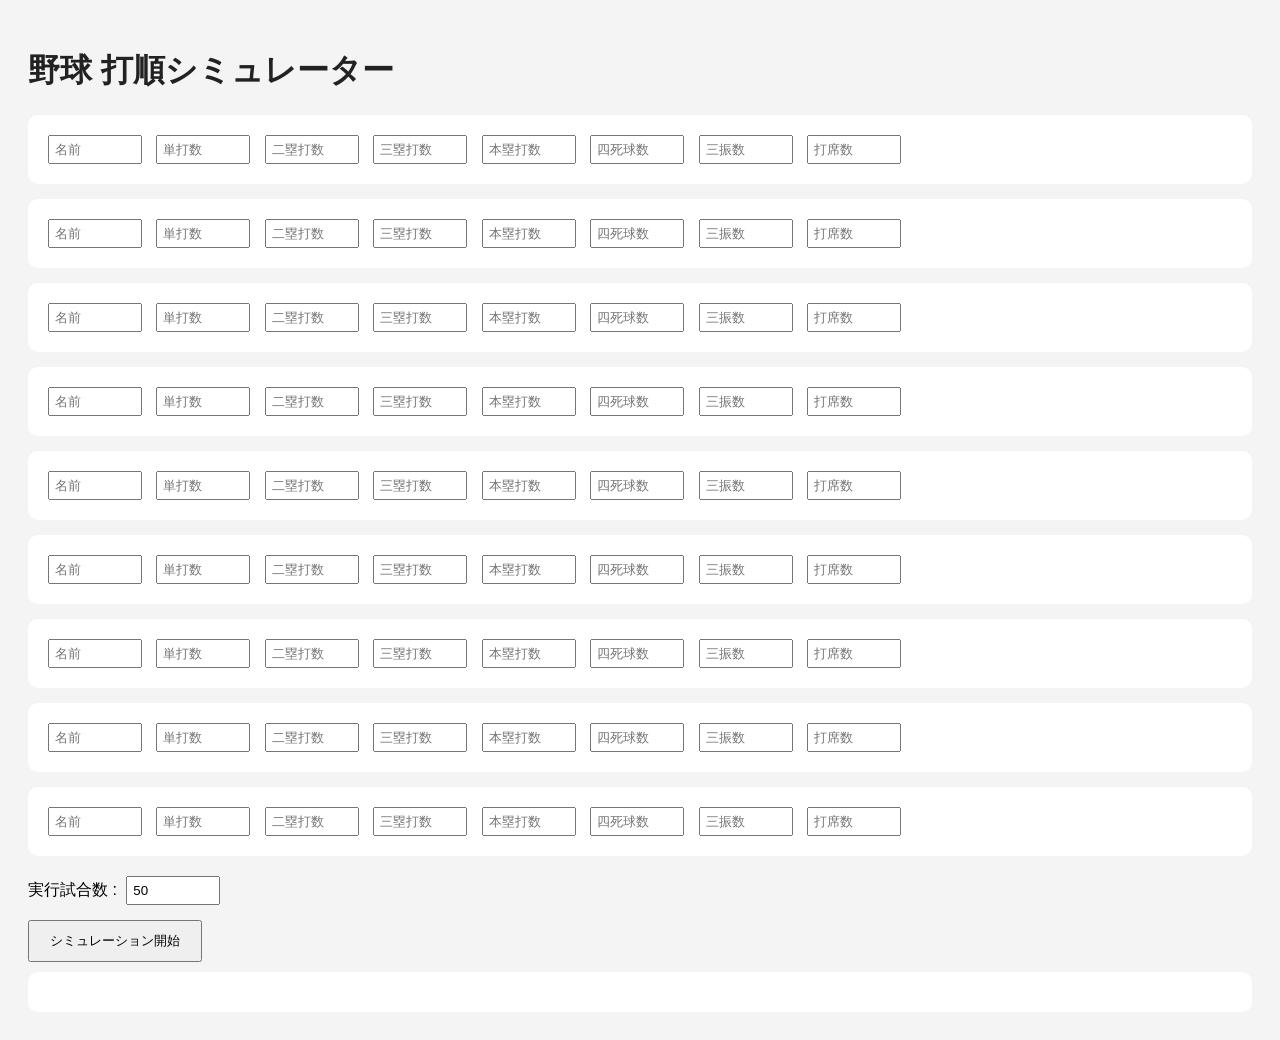
<file: index.html>
<!DOCTYPE html>
<html lang="ja">
<meta name="viewport" content="width=device-width,initial-scale=1.0">
<meta name="viewport" content="width=device-width, initial-scale=1.0">
<head>
<meta name="viewport" content="width=device-width, initial-scale=1.0">
<meta name="viewport" content="width=device-width, initial-scale=1.0">
    <meta charset="UTF-8">

    <meta name="viewport"
          content="width=device-width, initial-scale=1.0">

    <title>野球 打順シミュレーター</title>

    <link rel="stylesheet" href="style.css">

</head>

<body>

    <h1>野球 打順シミュレーター</h1>

    <div id="playerContainer"></div>

    <div>
    <label>実行試合数 :</label>

    <input
        type="number"
        id="simulationCount"
        value="50"
        min="1"
    >
</div>

    <button onclick="runSimulation()">
        シミュレーション開始
    </button>

    <div>

    <div id="output"></div>

    <script src="script.js"></script>

</body>

</html>
</file>
<file: style.css>
body{

    font-family:sans-serif;

    background:#f4f4f4;

    padding:20px;
}

h1{

    color:#222;
}

.player-form{

    background:white;

    padding:15px;

    margin-bottom:15px;

    border-radius:10px;
}

input{

    margin:5px;

    padding:5px;

    width:80px;
}

button{

    padding:10px 20px;

    margin:10px 0;

    cursor:pointer;
}

#output{

    background:white;

    padding:20px;

    border-radius:10px;

    white-space:pre-wrap;

    line-height:1.6;
}
</file>
